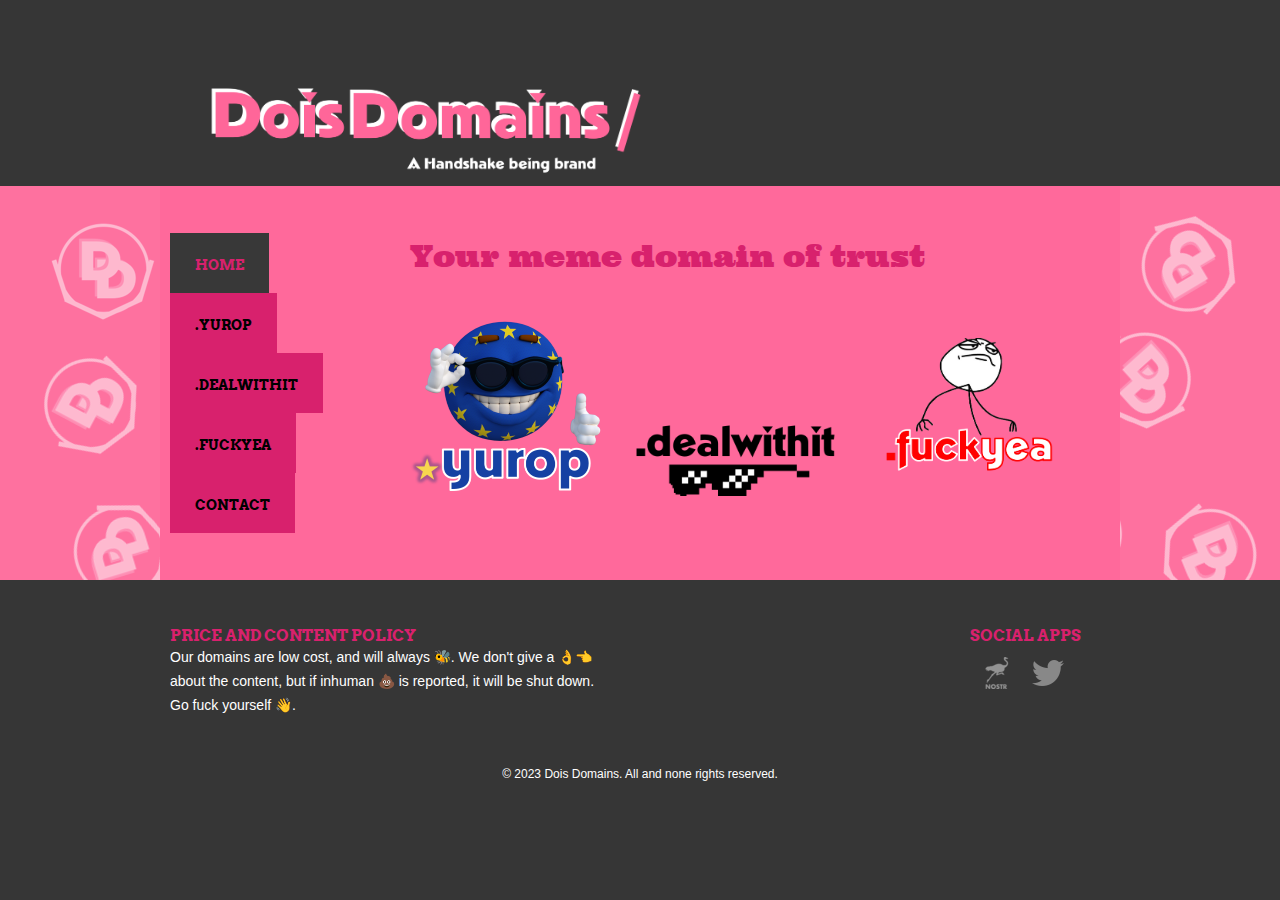
<file: index.html>
<!DOCTYPE html>
<!-- Website template by freewebsitetemplates.com -->
<html>
<head>
	<meta charset="UTF-8">
	<meta name="viewport" content="width=device-width, initial-scale=1.0">
	<title>Dois Domains</title>
	<link rel="stylesheet" type="text/css" href="css/style.css">
	 <link rel="icon" type="image/x-icon" href="/images/favicon.ico">
</head>
<body>
	<div id="header">
		<a href="index.html"><img src="images/logo.png" alt="Logo" width="550"></a>
	</div>
	<div id="body">
		<div>
			<ul id="navigation">
				<li class="current">
					<a href="index.html" class="link1">Home</a>
				</li>
				<li>
					<a href="yurop.html" class="link2">.yurop</a>
				</li>
				<li>
					<a href="dealwithit.html" class="link1">.dealwithit</a>
				</li>
				<li>
					<a href="fuckyea.html" class="link2">.fuckyea</a>
				</li>
				<li>
					<a href="contact.html" class="link1">Contact</a>
				</li>
			</ul>
			<div id="home">
				<h0><span>Your meme domain of trust</span></h0>
				<img src="images/yurop.png" width="200" alt="Image"><img src="images/dealwithit2.png" width="250" alt="Image"><img src="images/fuckyea.png" width="200" alt="Image">
			</div>
		</div>
	</div>
	<div id="footer">
		<div>
			<div id="content">
				<h3>Price and Content policy</h3>
				<p style="color:white">
					Our domains are low cost, and will always 🐝. We don't give a 👌👈 about the content, but if inhuman 💩 is reported, it will be shut down. Go fuck yourself 👋.
				</p>
			</div>
			<div id="connect">
				<h3>Social apps</h3>
				<a href="https://snort.social/p/npub1z6cm8vn5yp2k7d0al2tcehsukwyyaqt5yz98xermjm34eh6svg9s90nsm0" id="nostr" target="_blank">Facebook</a>
				<a href="https://twitter.com/yurop_tld" id="twitter" target="_blank">Twitter</a>
			</div>
		</div>
		<p>
			&copy; 2023 Dois Domains. All and none rights reserved.
		</p>
	</div>
</body>
</html>
</file>
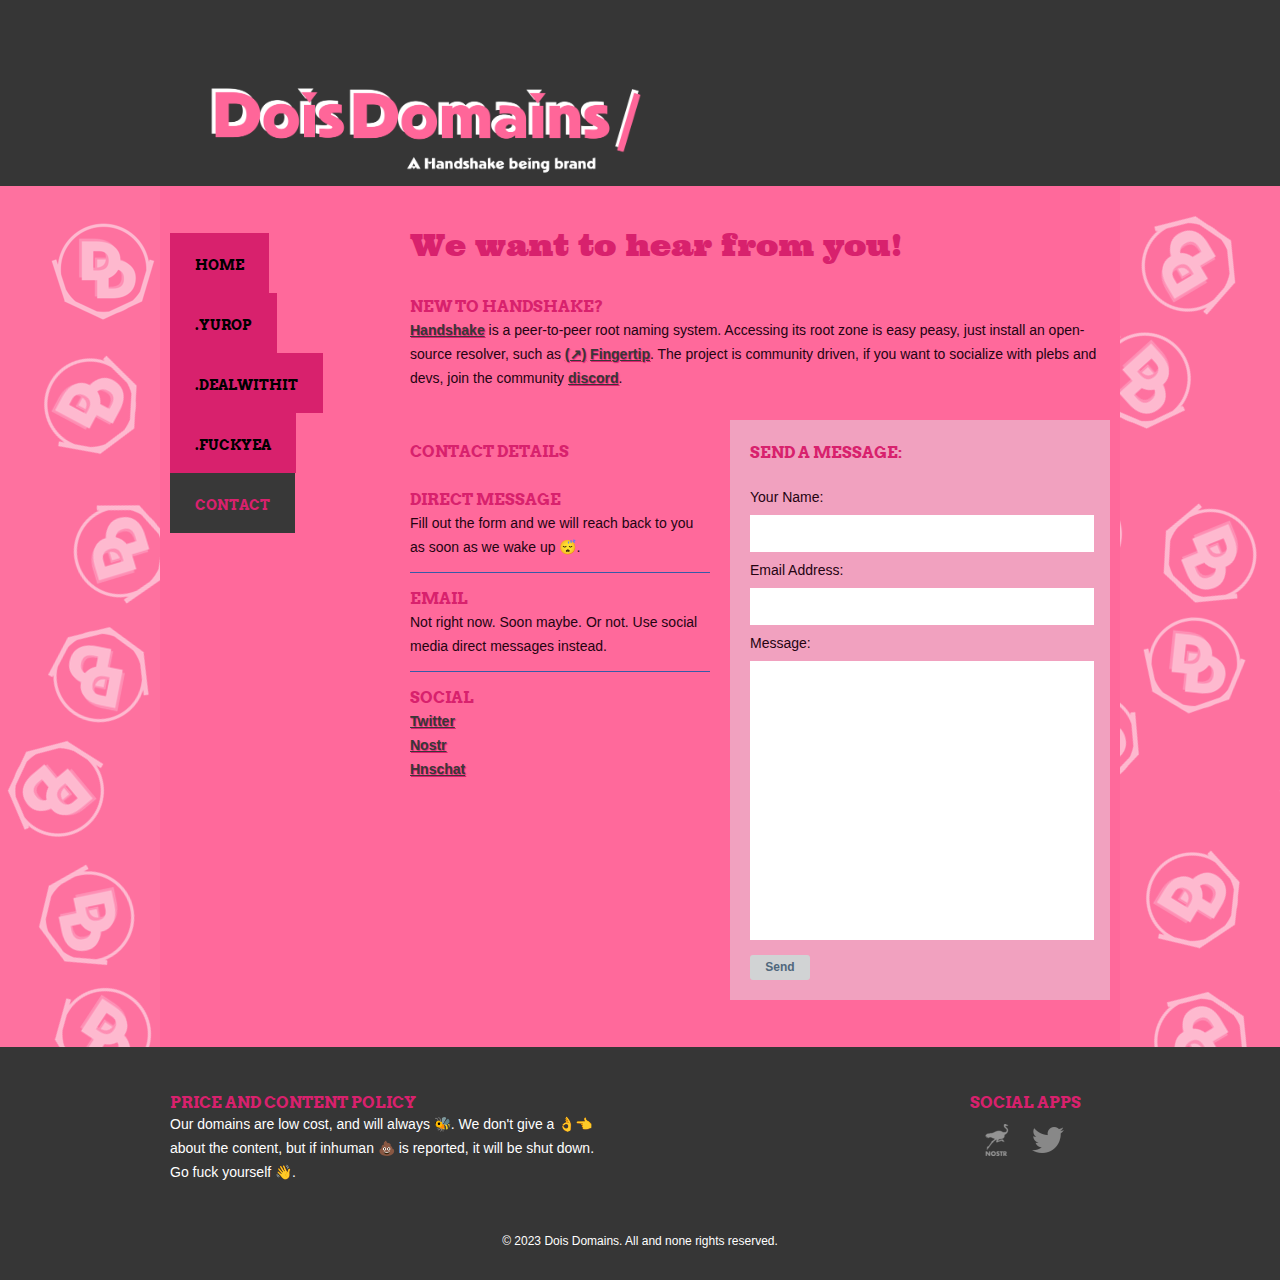
<file: contact.html>
<!DOCTYPE html>
<!-- Website template by freewebsitetemplates.com -->
<html>
<head>
	<meta charset="UTF-8">
	<meta name="viewport" content="width=device-width, initial-scale=1.0">
	<title>Contact - Dois Domains</title>
	<link rel="stylesheet" type="text/css" href="css/style.css">
	<link rel="icon" type="image/x-icon" href="/images/favicon.ico">
</head>
<body>
	<div id="header">
		<a href="index.html"><img src="images/logo.png" alt="Logo" width="550"></a>
	</div>
	<div id="body">
		<div>
			<ul id="navigation">
				<li>
					<a href="index.html" class="link1">Home</a>
				</li>
				<li>
					<a href="yurop.html" class="link2">.yurop</a>
				</li>
				<li>
					<a href="dealwithit.html" class="link1">.dealwithit</a>
				</li>
				<li>
					<a href="fuckyea.html" class="link2">.fuckyea</a>
				</li>
				<li class="current">
					<a href="contact.html" class="link1">Contact</a>
				</li>
			</ul>
			<div id="contact">
				<h2>We want to hear from you!</h2>
				<span><h3>New to Handshake?</h3></span>
				<p>
					<a href="https://handshake.org/" target="_blank">Handshake</a> is a peer-to-peer root naming system. Accessing its root zone is easy peasy, just install an open-source resolver, such as <a href="https://github.com/imperviousinc/fingertip" target="_blank">(↗)</a> <a href="https://impervious.com/fingertip" target="_blank">Fingertip</a>. The project is community driven, if you want to socialize with plebs and devs, join the community <a href="https://discord.com/invite/Vq3PWF6cJ6" target="_blank">discord</a>.
				</p>
				<div>
					<div>
						<h3>Contact Details</h3>
						<ul>
							<li>
								<span><h3>Direct message</h3></span>
								<p>
									Fill out the form and we will reach back to you as soon as we wake up 😴.
								</p>
							</li>
							<li>
								<span><h3>Email</h3></span>
								<p>
									Not right now. Soon maybe. Or not. Use social media direct messages instead.
								</p>
							</li>
							<li>
								<span><h3>Social</h3></span>
								<p>
									<a href="https://twitter.com/yurop_tld" target="_blank">Twitter</a>
								</p>
								<p>
									<a href="https://snort.social/p/npub1z6cm8vn5yp2k7d0al2tcehsukwyyaqt5yz98xermjm34eh6svg9s90nsm0" target="_blank">Nostr</a>
								</p>
							  <p>
								<a href="https://hns.chat/" id="twitter" target="_blank">Hnschat</a>
							  </p>
							</li>
						</ul>
					</div>
					<form action="https://formsubmit.co/youremail" method="POST">
						<h3>Send A Message:</h3>
						<label for="name">Your Name:
							<input type="text" id="name" name="name">
						</label>
						<label for="emailadd">Email Address:
							<input type="text" id="emailadd" name="email">
						</label>
						<label for="message">Message:
							<textarea name="message" id="message" name="message" cols="30" rows="10"></textarea>
						</label>
						<input type="submit" class="send" value="Send">
					</form>
				</div>
			</div>
		</div>
	</div>
	<div id="footer">
		<div>
			<div id="content">
				<h3>Price and Content policy</h3>
				<p style="color:white">
					Our domains are low cost, and will always 🐝. We don't give a 👌👈 about the content, but if inhuman 💩 is reported, it will be shut down. Go fuck yourself 👋.
				</p>
			</div>
			<div id="connect">
				<h3>Social apps</h3>
				<a href="https://snort.social/p/npub1z6cm8vn5yp2k7d0al2tcehsukwyyaqt5yz98xermjm34eh6svg9s90nsm0" id="nostr" target="_blank">Facebook</a>
				<a href="https://twitter.com/yurop_tld" id="twitter" target="_blank">Twitter</a>
			</div>
		</div>
		<p>
			&copy; 2023 Dois Domains. All and none rights reserved.
		</p>
	</div>
</body>
</html>
</file>
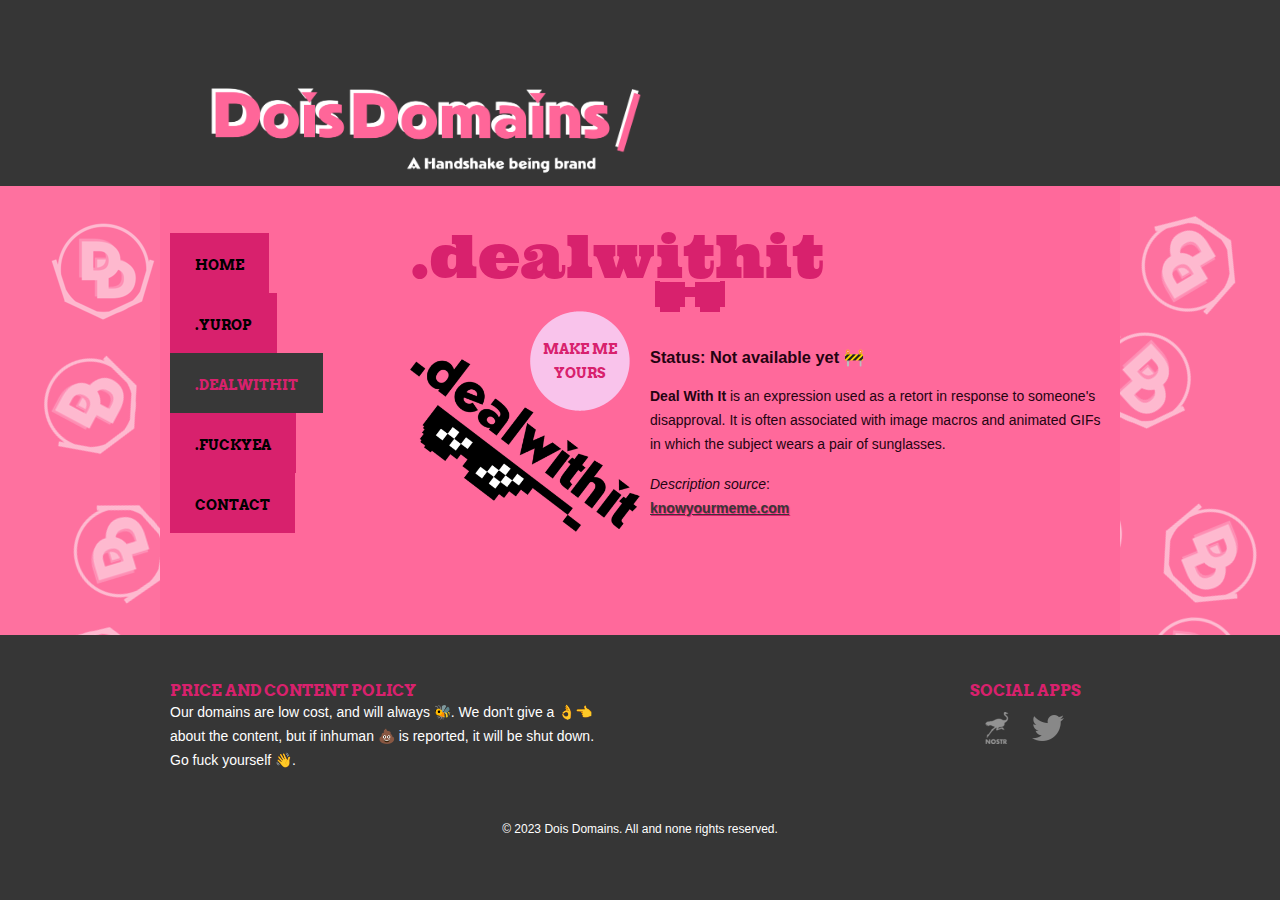
<file: dealwithit.html>
<!DOCTYPE html>
<!-- Website template by freewebsitetemplates.com -->
<html>
<head>
	<meta charset="UTF-8">
	<meta name="viewport" content="width=device-width, initial-scale=1.0">
	<title>dot dealwithit domain</title>
	<link rel="stylesheet" type="text/css" href="css/style.css">
	<link rel="icon" type="image/x-icon" href="/images/favicon.ico">
</head>
<body>
	<div id="header">
		<a href="index.html"><img src="images/logo.png" alt="Logo" width="550"></a>
	</div>
	<div id="body">
		<div>
			<ul id="navigation">
				<li>
					<a href="index.html" class="link1">Home</a>
				</li>
				<li>
					<a href="yurop.html" class="link2">.yurop</a>
				</li>
				<li class="current">
					<a href="dealwithit.html" class="link1">.dealwithit</a>
				</li>
				<li>
					<a href="fuckyea.html" class="link2">.fuckyea</a>
				</li>
				<li>
					<a href="contact.html" class="link1">Contact</a>
				</li>
			</ul>
			<div id="dealwithit">
				<h1>.dealwithit</h1>
				<ul>
					<li>
						<div>
							<img src="images/dealwithit.png"  width="230" alt="Image"></a><a href="404.html" class="blog"><span>Make me yours</span></a>
						</div>
						<div>
							<h4>🕶</h4>
							<h3>Status: Not available yet 🚧</h3>
							<p>
								<b>Deal With It</b> is an expression used as a retort in response to someone's disapproval. It is often associated with image macros and animated GIFs in which the subject wears a pair of sunglasses.
							</p>
							<br>
							<p>
								<i>Description source</i>:
							</p>
							<p>
								<a href="https://knowyourmeme.com/memes/deal-with-it" target="_blank" class="blog">knowyourmeme.com</a>
							</p>
						</div>
					</li>
				</ul>
			</div>
		</div>
	</div>
	<div id="footer">
		<div>
			<div id="content">
				<h3>Price and Content policy</h3>
				<p style="color:white">
					Our domains are low cost, and will always 🐝. We don't give a 👌👈 about the content, but if inhuman 💩 is reported, it will be shut down. Go fuck yourself 👋.
				</p>
			</div>
			<div id="connect">
				<h3>Social apps</h3>
				<a href="https://snort.social/p/npub1z6cm8vn5yp2k7d0al2tcehsukwyyaqt5yz98xermjm34eh6svg9s90nsm0" id="nostr" target="_blank">Facebook</a>
				<a href="https://twitter.com/yurop_tld" id="twitter" target="_blank">Twitter</a>
			</div>
		</div>
		<p>
			&copy; 2023 Dois Domains. All and none rights reserved.
		</p>
	</div>
</body>
</html>
</file>
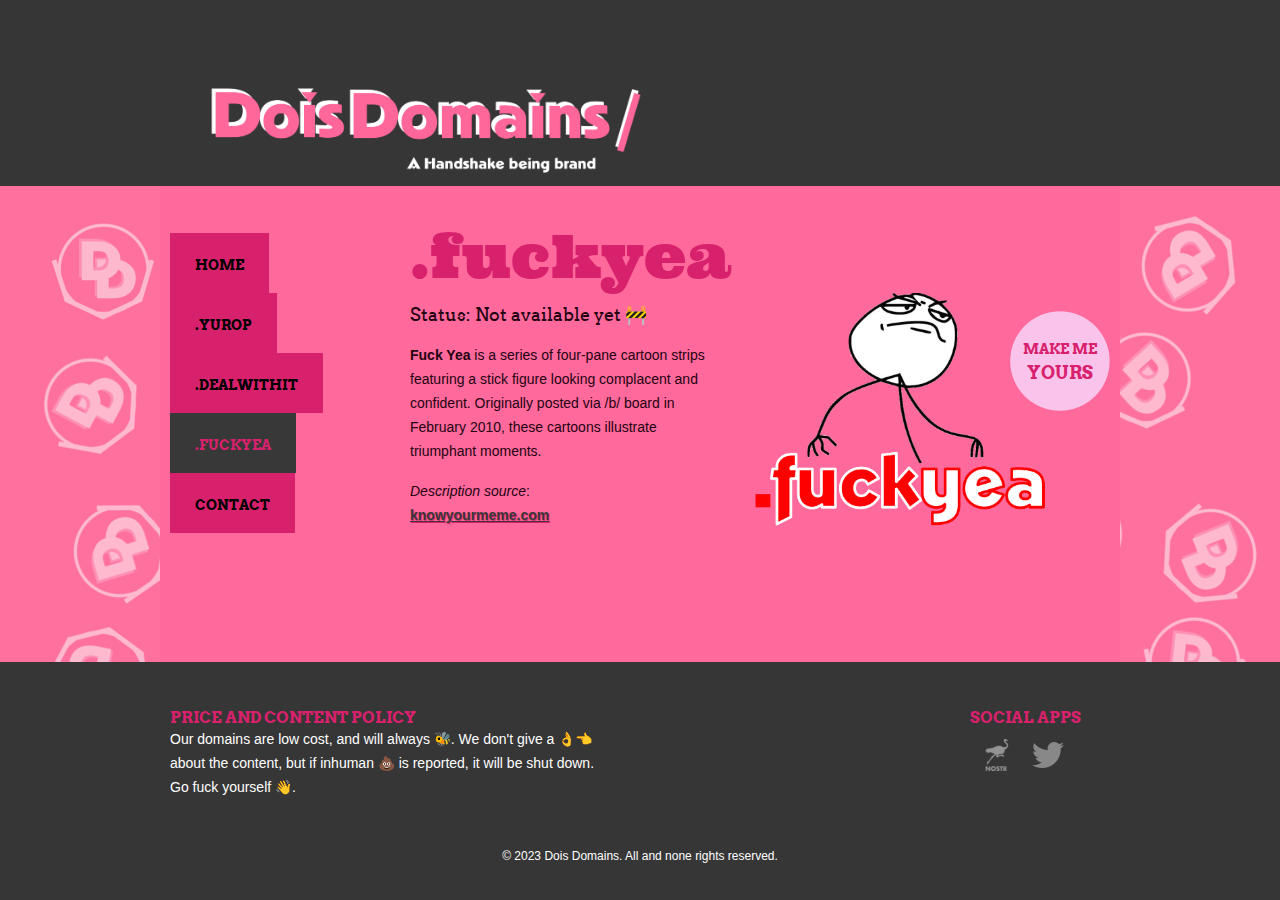
<file: fuckyea.html>
<!DOCTYPE html>
<!-- Website template by freewebsitetemplates.com -->
<html>
<head>
	<meta charset="UTF-8">
	<meta name="viewport" content="width=device-width, initial-scale=1.0">
	<title>dot yurop domain</title>
	<link rel="stylesheet" type="text/css" href="css/style.css">
	<link rel="icon" type="image/x-icon" href="/images/favicon.ico">
</head>
<body>
	<div id="header">
		<a href="index.html"><img src="images/logo.png" alt="Logo" width="550"></a>
	</div>
	<div id="body">
		<div>
			<ul id="navigation">
				<li>
					<a href="index.html" class="link1">Home</a>
				</li>
				<li>
					<a href="yurop.html" class="link2">.yurop</a>
				</li>
				<li>
					<a href="dealwithit.html" class="link1">.dealwithit</a>
				</li>
				<li>
				<li class="current">
					<a href="fuckyea.html" class="link2">.fuckyea</a>
				</li>
				<li>
					<a href="contact.html" class="link1">Contact</a>
				</li>
			</ul>
			<div id="yurop">
				<h1>.fuckyea</h1>
				<div>
					<div>
						<h3>Status: Not available yet 🚧</h3>
						<br>
						<p>
							<b>Fuck Yea</b> is a series of four-pane cartoon strips featuring a stick figure looking complacent and confident. Originally posted via /b/ board in February 2010, these cartoons illustrate triumphant moments.
						</p>
						<br>
						<p>
							<i>Description source</i>:
						</p>
						<p>
							<a href="https://knowyourmeme.com/memes/fuck-yea" target="_blank">knowyourmeme.com</a>
						</p>
					</div>
					<img src="images/fuckyea.png" width="350" alt="Image"></a> <a href="404.html" class="blog">Make me<span>yours</span></a>
				</div>
			</div>
		</div>
	</div>
	<div id="footer">
		<div>
			<div id="content">
				<h3>Price and Content policy</h3>
				<p style="color:white">
					Our domains are low cost, and will always 🐝. We don't give a 👌👈 about the content, but if inhuman 💩 is reported, it will be shut down. Go fuck yourself 👋.
				</p>
			</div>
			<div id="connect">
				<h3>Social apps</h3>
				<a href="https://snort.social/p/npub1z6cm8vn5yp2k7d0al2tcehsukwyyaqt5yz98xermjm34eh6svg9s90nsm0" id="nostr" target="_blank">Facebook</a>
				<a href="https://twitter.com/yurop_tld" id="twitter" target="_blank">Twitter</a>
			</div>
		</div>
		<p>
			&copy; 2023 Dois Domains. All and none rights reserved.
		</p>
	</div>
</body>
</html>
</file>
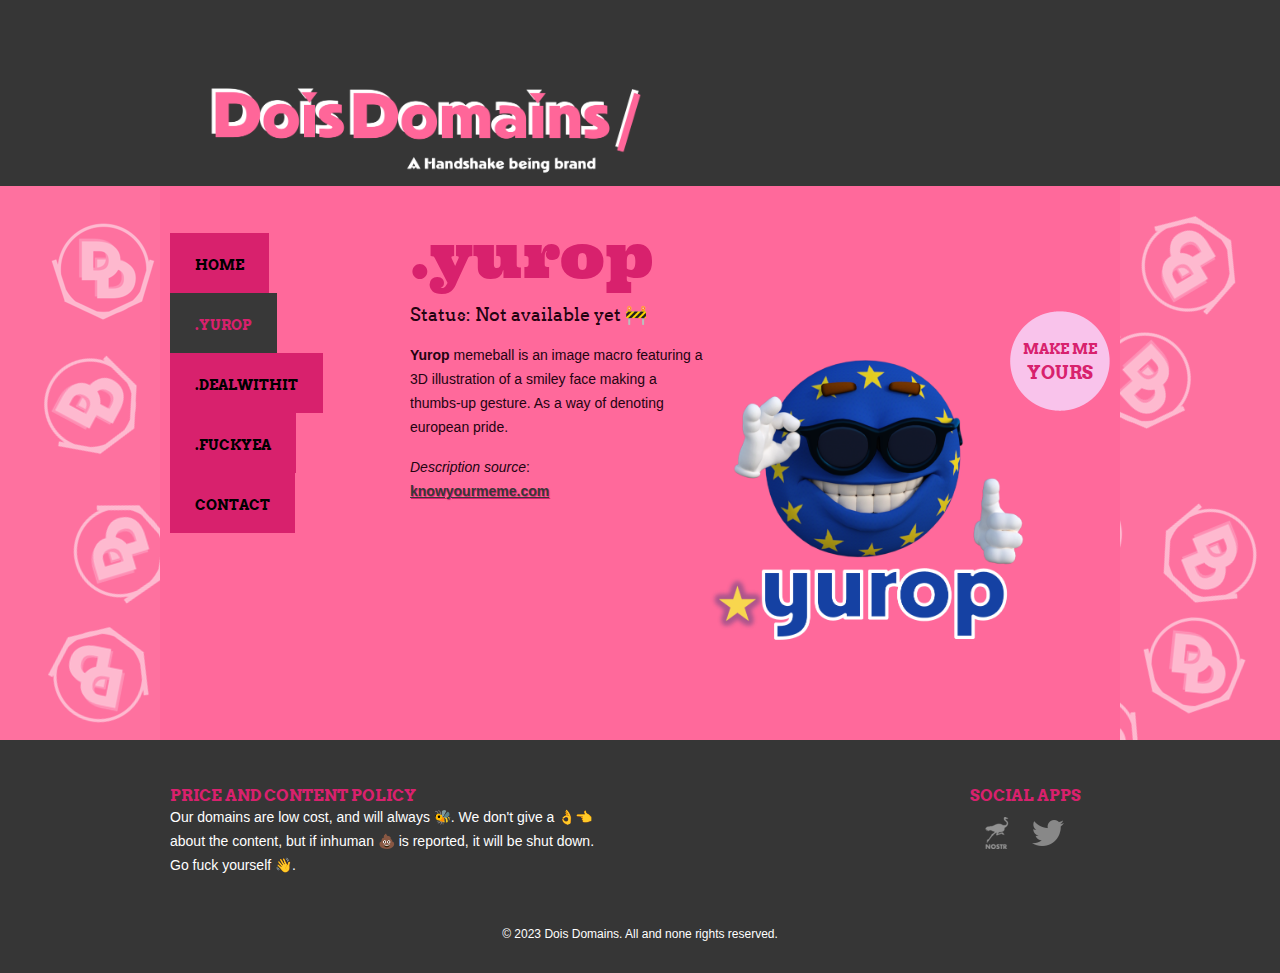
<file: yurop.html>
<!DOCTYPE html>
<!-- Website template by freewebsitetemplates.com -->
<html>
<head>
	<meta charset="UTF-8">
	<meta name="viewport" content="width=device-width, initial-scale=1.0">
	<title>dot yurop domain</title>
	<link rel="stylesheet" type="text/css" href="css/style.css">
	<link rel="icon" type="image/x-icon" href="/images/favicon.ico">
</head>
<body>
	<div id="header">
		<a href="index.html"><img src="images/logo.png" alt="Logo" width="550"></a>
	</div>
	<div id="body">
		<div>
			<ul id="navigation">
				<li>
					<a href="index.html" class="link1">Home</a>
				</li>
				<li class="current">
					<a href="yurop.html" class="link2">.yurop</a>
				</li>
				<li>
					<a href="dealwithit.html" class="link1">.dealwithit</a>
				</li>
				<li>
					<a href="fuckyea.html" class="link2">.fuckyea</a>
				</li>
				<li>
					<a href="contact.html" class="link1">Contact</a>
				</li>
			</ul>
			<div id="yurop">
				<h1>.yurop</h1>
				<div>
					<div>
						<h3>Status: Not available yet 🚧</h3>
						<br>
						<p>
							<b>Yurop</b> memeball is an image macro featuring a 3D illustration of a smiley face making a thumbs-up gesture. As a way of denoting european pride.
						</p>
						<br>
						<p>
							<i>Description source</i>:
						</p>
						<p>
							<a href="https://knowyourmeme.com/memes/picardia-thumbs-up-emoji-man" target="_blank">knowyourmeme.com</a>
						</p>
					</div>
					<img src="images/yurop.png" width="330" alt="Image"></a> <a href="404.html" class="blog">Make me<span>yours</span></a>
				</div>
			</div>
		</div>
	</div>
	<div id="footer">
		<div>
			<div id="content">
				<h3>Price and Content policy</h3>
				<p style="color:white">
					Our domains are low cost, and will always 🐝. We don't give a 👌👈 about the content, but if inhuman 💩 is reported, it will be shut down. Go fuck yourself 👋.
				</p>
			</div>
			<div id="connect">
				<h3>Social apps</h3>
				<a href="https://snort.social/p/npub1z6cm8vn5yp2k7d0al2tcehsukwyyaqt5yz98xermjm34eh6svg9s90nsm0" id="nostr" target="_blank">Facebook</a>
				<a href="https://twitter.com/yurop_tld" id="twitter" target="_blank">Twitter</a>
			</div>
		</div>
		<p>
			&copy; 2023 Dois Domains. All and none rights reserved.
		</p>
	</div>
</body>
</html>
</file>
<file: css/style.css>
/* Website template by freewebsitetemplates.com */
body {
	background: #363636;
	color: #240311;
	font-family: Arial, Helvetica, sans-serif;
	font-size: 14px;
	margin: 0;
	min-width: 960px;
	padding: 0;
}
@font-face {
	font-family: 'ultraregular';
	src: url('../fonts/ultra-webfont.eot');
	src: url('../fonts/ultra-webfont.eot?#iefix') format('embedded-opentype'),
	url('../fonts/ultra-webfont.woff') format('woff'),
	url('../fonts/ultra-webfont.ttf') format('truetype'),
	url('../fonts/ultra-webfont.svg#ultraregular') format('svg');
	font-weight: normal;
	font-style: normal;
}
@font-face {
	font-family: 'arvobold';
	src: url('../fonts/arvo-bold-webfont.eot');
	src: url('../fonts/arvo-bold-webfont.eot?#iefix') format('embedded-opentype'),
	url('../fonts/arvo-bold-webfont.woff') format('woff'),
	url('../fonts/arvo-bold-webfont.ttf') format('truetype'),
	url('../fonts/arvo-bold-webfont.svg#arvobold') format('svg');
	font-weight: normal;
	font-style: normal;
}
@font-face {
	font-family: 'arvoregular';
	src: url('../fonts/arvo-regular-webfont.eot');
	src: url('../fonts/arvo-regular-webfont.eot?#iefix') format('embedded-opentype'),
	url('../fonts/arvo-regular-webfont.woff') format('woff'),
	url('../fonts/arvo-regular-webfont.ttf') format('truetype'),
	url('../fonts/arvo-regular-webfont.svg#arvoregular') format('svg');
	font-weight: normal;
	font-style: normal;
}
a {
	outline: none;
}
img {
	border: 0;
}
p {
	line-height: 24px;
	margin: 0;
}
p a,
#body div h2 a,
#body div div#home div.news h4 a,
#body div #dealwithit ul li div h3 a,
#body div #yurop h3 a {
	color: #383838;
	font-weight: bold;
	text-shadow: 1px 1px 1px #d8216d;
}
p a:hover,
#body div h2 a:hover,
#body div div#home div.news h4 a:hover,
#body div #dealwithit ul li div h3 a:hover,
#body div #yurop h3 a:hover,
p a.more:hover {
	color: #ffebf6;
}
p a.more {
	color: #d1d3d4;
	font-size: 12px;
	text-decoration: none;
}
#header {
	height: 147px;
	margin: 0 auto;
	padding: 39px 10px 0;
	width: 940px;
}
#header a img,
#body div #fuckyea div div.figure img,
#body div #contact div form label {
	display: block;
}
#body {
	background: url(../images/bg-wave.png) repeat;
}
#body > div {
	background: #FF699B;
	margin: 0 auto;
	overflow: hidden;
	padding: 47px 10px;
	width: 940px;
}
#body div #navigation {
	font-family: 'arvobold';
	float: left;
	list-style: none;
	margin: 0;
	padding: 0;
}
#body div #navigation li a {
	color: #000000;
	display: inline-block;
	height: 60px;
	line-height: 64px;
	padding: 0 25px;
	text-align: center;
	text-decoration: none;
	text-transform: uppercase;
}
#body div #navigation li a.link1 {
	background: #d8216d;
}
#body div #navigation li a.link2 {
	background: #d8216d;
}
#body div #navigation li.current a {
	background: #383838;
	color: #d8216d;
}
#body div #navigation li.current a:hover {
	color: #d8216d;
}
#body div #navigation li a:hover {
	color: #ffffff;
}
#body div div#home,
#body div div#yurop,
#body div div#dealwithit,
#body div div#fuckyea,
#body div div#contact {
	float: right;
	width: 700px;
}
#body div h1 {
	color: #d8216d;
	font-family: 'ultraregular';
	font-size: 60px;
	font-weight: normal;
	line-height: 48px;
	margin: 0;
}
#body div h0 {
	color: #d8216d;
	font-family: 'ultraregular';
	font-size: 30px;
	font-weight: normal;
	line-height: 48px;
	margin: 0;
}
#body div h1 span {
	text-transform: uppercase;
}
#body div div#home h2 {
	font-family: 'arvoregular';
	font-size: 24px;
	font-weight: normal;
	line-height: 36px;
	margin: 0;
	padding: 19px 0 0;
}
#body div div#home div.section {
	background: url(../images/surfing.png) no-repeat;
	height: 310px;
	margin: 29px 0 106px;
	position: relative;
}
#body div div#home div.section a {
	background: url(../images/interface2.png) no-repeat 0 -380px;
	color: #d8216d;
	display: block;
	font-family: 'arvobold';
	font-size: 14px;
	height: 88px;
	line-height: 24px;
	left: 331px;
	padding: 30px 0 0;
	position: absolute;
	text-align: center;
	text-decoration: none;
	text-transform: uppercase;
	top: 245px;
	width: 118px;
}
#body div div#home div.section span,
#body div #yurop div a.blog {
	display: block;
	font-size: 18px;
}
#body div div#home div.section a:hover {
	background: url(../images/interface2.png) no-repeat -119px -380px;
}
#body div div#home div.news,
#body div #contact > div,
#body div #dealwithit > div,
#body div #fuckyea div {
	overflow: hidden;
}
#body div div#home div.news h3,
#footer div #content h3,
#footer div #connect h3,
#body div #dealwithit div div h3,
#body div #fuckyea div div.section h3,
#body div #contact h3 {
	color: #d8216d;
	font-family: 'arvobold';
	font-size: 18px;
	font-weight: normal;
	margin: 0;
	padding: 0 0 15px;
	text-transform: uppercase;
}
#body div div#home div.news a.figure {
	display: block;
	float: left;
}
#body div div#home div.news a.figure img {
	margin: 5px 0 0;
}
#body div div#home div.news a.figure img,
#body div #yurop div a.figure img,
#body div #dealwithit ul li div a img {
	display: block;
	filter: alpha(opacity=100);/* Needed for IE8 and old versions */
	opacity: 1;
}
#body div div#home div.news a.figure img:hover,
#body div #yurop div a.figure img:hover,
#body div #dealwithit ul li div a img:hover {
	filter: alpha(opacity=90);/* Needed for IE8 and old versions */
	opacity: 0.9;
}
#body div div#home div.news div {
	float: right;
	width: 540px;
}
#body div div#home div.news h4 {
	font-family: 'arvoregular';
	font-size: 14px;
	font-weight: normal;
	line-height: 24px;
	margin: 0;
	text-transform: uppercase;
}
#body div div#home div.news h4 a,
#body div #dealwithit ul li div h2 a {
	color: #d1d3d4;
	text-decoration: none;
}
#body div div#home div.news h4 a:hover,
#body div #dealwithit ul li div h2 a:hover {
	color: #d8216d;
}
#body div div#yurop > div {
	overflow: hidden;
	padding: 12px 0 42px;
	position: relative;
}
#body div #yurop div div {
	float: left;
	width: 299px;
}
#body div #yurop div div h3,
#body div #yurop h3 {
	font-family: 'arvoregular';
	font-size: 18px;
	font-weight: normal;
	line-height: 24px;
	margin: 0;
	padding: 10px 0 0;
}
#body div #yurop div a.figure {
	float: right;
}
#body div #yurop div a.blog {
	background: url(../images/interface2.png) no-repeat 0 -240px;
	color: #d8216d;
	display: block;
	font-family: 'arvobold';
	font-size: 14px;
	height: 74px;
	line-height: 24px;
	padding: 26px 0 0;
	position: absolute;
	right: 0;
	text-align: center;
	text-decoration: none;
	text-transform: uppercase;
	top: 30px;
	width: 100px;
}
#body div #yurop div a.blog:hover {
	background: url(../images/interface2.png) no-repeat -101px -240px;
}
#body div #yurop div a.blog span {
	display: block;
	font-size: 18px;
}
#body div #yurop h3,
#body div #dealwithit ul li:first-child,
#body div #fuckyea div div.section h2 {
	padding: 0;
}
#body div #yurop img.figure {
	display: block;
	padding: 40px 0 6px;
}
#body div #dealwithit ul {
	list-style: none;
	margin: 0;
	padding: 0 0 53px;
}
#body div #dealwithit ul li {
	overflow: hidden;
	padding: 48px 0 0;
}
#body div #dealwithit ul li div:first-child {
	float: left;
	position: relative;
	width: 220px;
}
#body div #dealwithit ul li div {
	float: right;
	width: 460px;
}
#body div #dealwithit ul li div span {
	background: url(../images/interface2.png) no-repeat 0 -240px;
	color: #d8216d;
	display: block;
	font-family: 'arvobold';
	font-size: 14px;
	height: 74px;
	line-height: 24px;
	padding: 26px 0 0;
	position: absolute;
	right: 0;
	text-align: center;
	text-decoration: none;
	text-transform: uppercase;
	top: 30px;
	width: 100px;
}
#body div #dealwithit ul li div span:hover {
	background: url(../images/interface2.png) no-repeat -101px -240px;
}
#body div #dealwithit ul li div h2 {
	font-family: 'arvoregular';
	font-size: 34px;
	font-weight: normal;
	line-height: 24px;
	margin: 0;
	padding: 0 0 27px;
	text-transform: uppercase;
}
#body div #dealwithit ul li div h4 {
	color: #d8216d;
	font-family: 'ultraregular';
	font-size: 80px;
	font-weight: normal;
	line-height: 24px;
	margin: 0;
	padding: 0 0 27px;
	text-transform: uppercase;
}
#body div #dealwithit div div {
	float: left;
	margin: 0 0 0 20px;
	width: 220px;
}
#body div #dealwithit div div p a {
	text-decoration: none;
}
#body div #dealwithit div div p a:hover {
	color: #d1d3d4;
	text-decoration: underline;
}
#body div #dealwithit div div:first-child {
	margin: 0;
}
#body div #fuckyea div:first-child {
	padding: 0 0 40px;
}
#body div #fuckyea div:first-child div {
	float: left;
	padding: 32px 0 0;
	width: 300px;
}
#body div #fuckyea div img.figure {
	display: block;
	float: right;
}
#body div #fuckyea div h2,
#body div #fuckyea div div.section h2,
#body div #contact h2 {
	color: #d8216d;
	font-family: 'ultraregular';
	font-size: 30px;
	font-weight: normal;
	line-height: 36px;
	margin: 0;
	padding: 0 0 12px;
}
#body div #fuckyea div div.figure {
	float: left;
	position: relative;
	width: 220px;
}
#body div #fuckyea div div.figure a.callnow {
	background: url(../images/interface2.png) no-repeat 0 -110px;
	color: #d8216d;
	display: block;
	font-family: 'arvobold';
	font-size: 18px;
	height: 68px;
	line-height: 24px;
	padding: 22px 0 0;
	position: absolute;
	right: 0;
	text-align: center;
	text-decoration: none;
	text-transform: uppercase;
	top: 135px;
	width: 90px;
}
#body div #fuckyea div div.figure a.callnow:hover {
	background: url(../images/interface2.png) no-repeat -91px -110px;
}
#body div #fuckyea div div.section {
	float: right;
	width: 460px;
}
#body div #fuckyea div div.section h3 {
	font-size: 16px;
	line-height: 24px;
	padding: 27px 0 0;
}
#body div #contact h2 {
	line-height: none;
	margin: -5px 0 0;
	padding: 0 0 30px;
}
#body div #contact div div {
	float: left;
	padding: 49px 0 0;
	width: 300px;
}
#body div #contact div div ul {
	list-style: none;
	margin: 0;
	padding: 11px 0 0;
}
#body div #contact div div ul li {
	border-top: 1px solid #385aa6;
	padding: 13px 0;
}
#body div #contact div div ul li span {
	display: block;
	font-family: 'arvoregular';
	line-height: 24px;
	text-transform: uppercase;
}
#body div #contact div div ul li:first-child {
	border: none;
}
#body div #contact div form {
	background: #f1a1bf;
	float: right;
	margin: 30px 0 0;
	padding: 20px;
	width: 340px;
}
#body div #contact div form label input {
	border: none;
	color: #2e2b2b;
	display: block;
	font-family: Arial, Helvetica, sans-serif;
	font-size: 14px;
	height: 35px;
	line-height: 35px;
	margin: 10px 0;
	width: 340px;
}
#body div #contact div form label textarea {
	border: none;
	color: #2e2b2b;
	display: block;
	font-family: Arial, Helvetica, sans-serif;
	font-size: 14px;
	height: 275px;
	margin: 10px 0;
	overflow: auto;
	resize: none;
	width: 340px;
}
#body div #contact div form h3 {
	padding: 0 0 25px;
}
#body div #contact div form input.send {
	background: #d1d3d4;
	border: none;
	border-radius: 3px;
	color: #50677c;
	cursor: pointer;
	font-size: 12px;
	font-weight: bold;
	height: 25px;
	margin: 5px 0 0;
	padding: 0 0 1px;
	width: 60px;
}
#body div #contact div form input.send:hover {
	background: #d8216d;
	color: #001f63;
}
#footer {
	margin: 0 auto;
	padding: 0 10px;
	width: 940px;
}
#footer > div {
	overflow: hidden;
	padding: 45px 0 0;
}
#footer div #content {
	float: left;
	position: relative;
	width: 780px;
}
#footer div #content h3 {
	font-size: 16px;
	padding: 0;
	width: 417px;
}
#footer div #content p {
	width: 425px;
}
#footer div #content form {
	left: 435px;
	margin: 0;
	position: absolute;
	top: 27px;
}
#footer div #content form input {
	background: #325c85;
	border: none;
	border-radius: 3px;
	color: white;
	font-size: 12px;
	font-family: Arial, Helvetica, sans-serif;
	height: 37px;
	line-height: 37px;
	padding: 0 10px;
	width: 280px;
}
#footer div #connect {
	float: right;
	overflow: hidden;
	width: 140px;
}
#footer div #connect h3,
#body div #dealwithit div div h3,
#body div #contact h3 {
	font-size: 16px;
	padding: 0;
}
#body div #contact h3 {
	line-height: 24px;
}
#footer div #connect a {
	display: block;
	float: left;
	height: 26px;
	margin: 12px 10px 0;
	text-indent: -99999px;
}
#footer div #connect a#nostr {
	background: url(../images/nostr2.png);
	width: 32px;
	height: 32px;
}
#footer div #connect a#twitter {
	background: url(../images/twitter2.png);
	width: 32px;
	height: 32px;
}
#footer div #connect a#nostr:hover {
	background: url(../images/nostrb.png);
}
#footer div #connect a#twitter:hover {
	background: url(../images/twitterb.png);
}
#footer > p {
	color: white;
	font-size: 12px;
	line-height: 20px;
	padding: 47px 0 29px;
	text-align: center;
}
</file>
